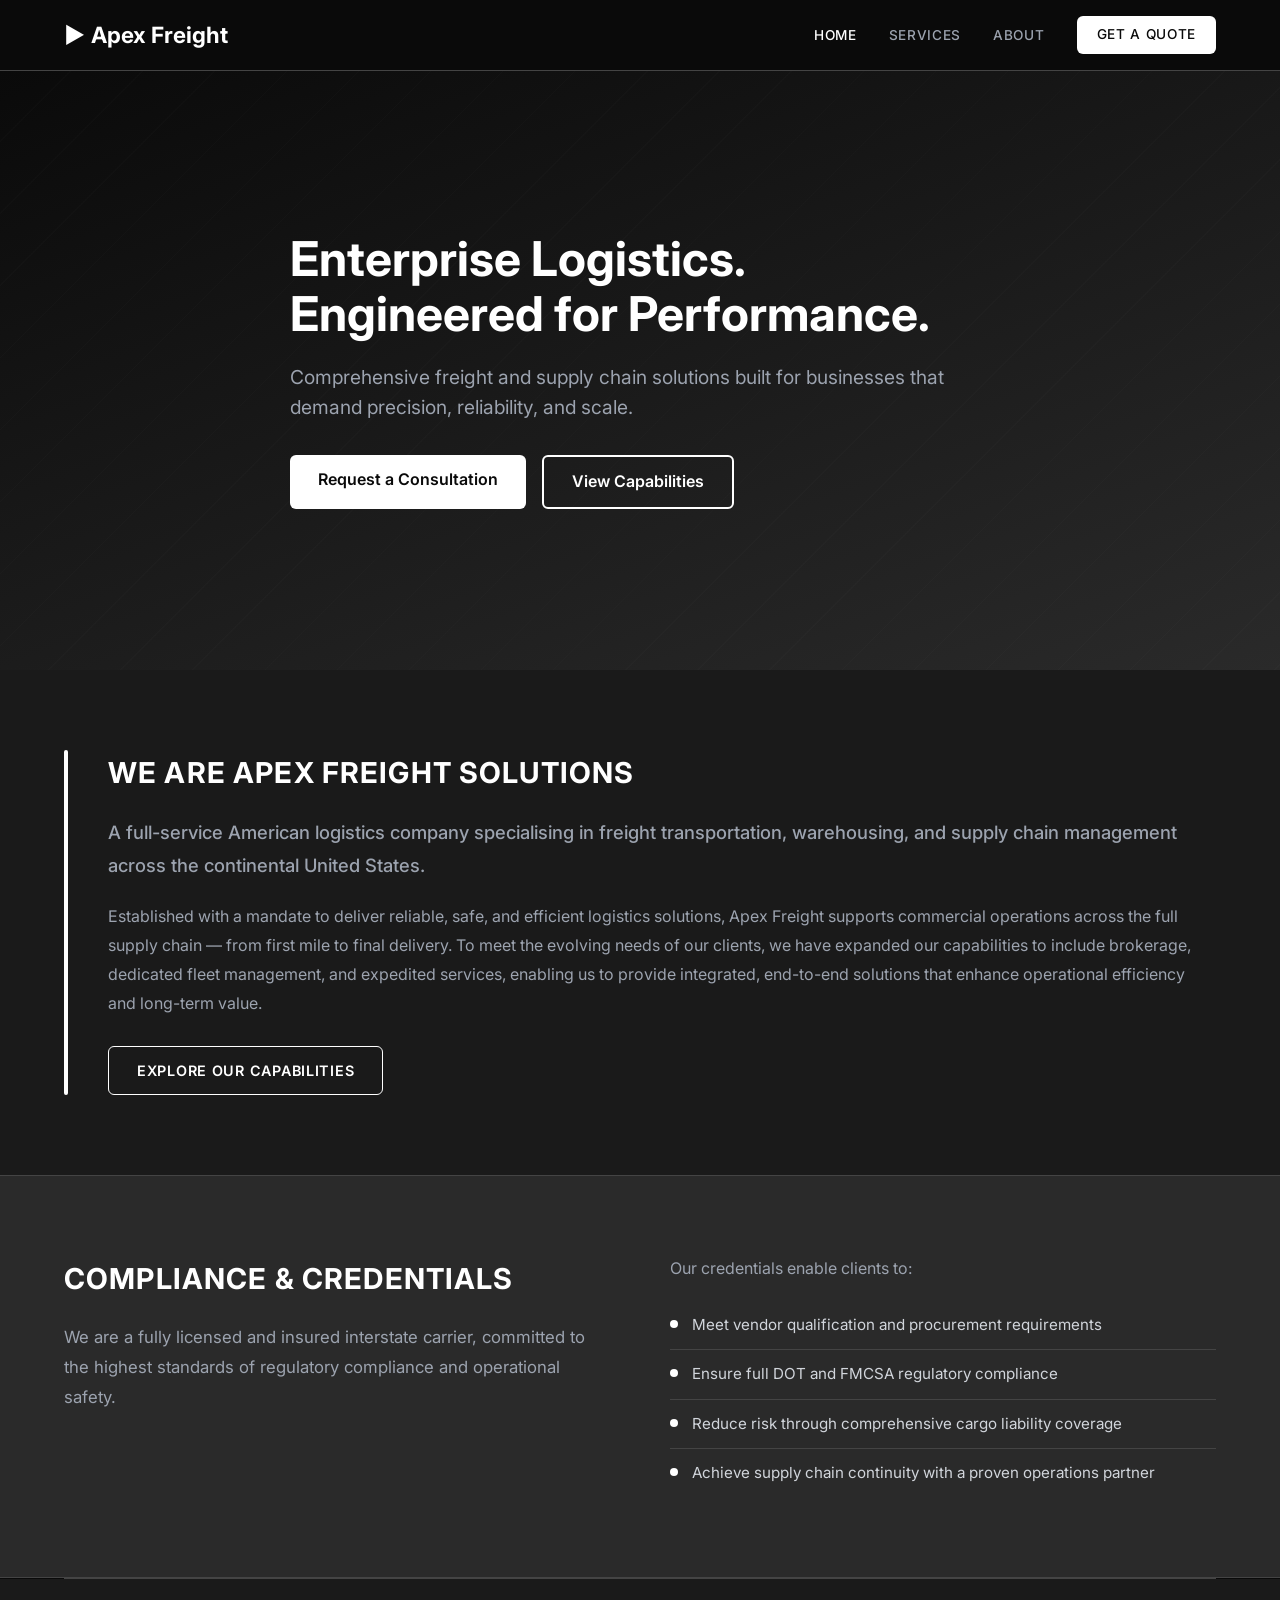
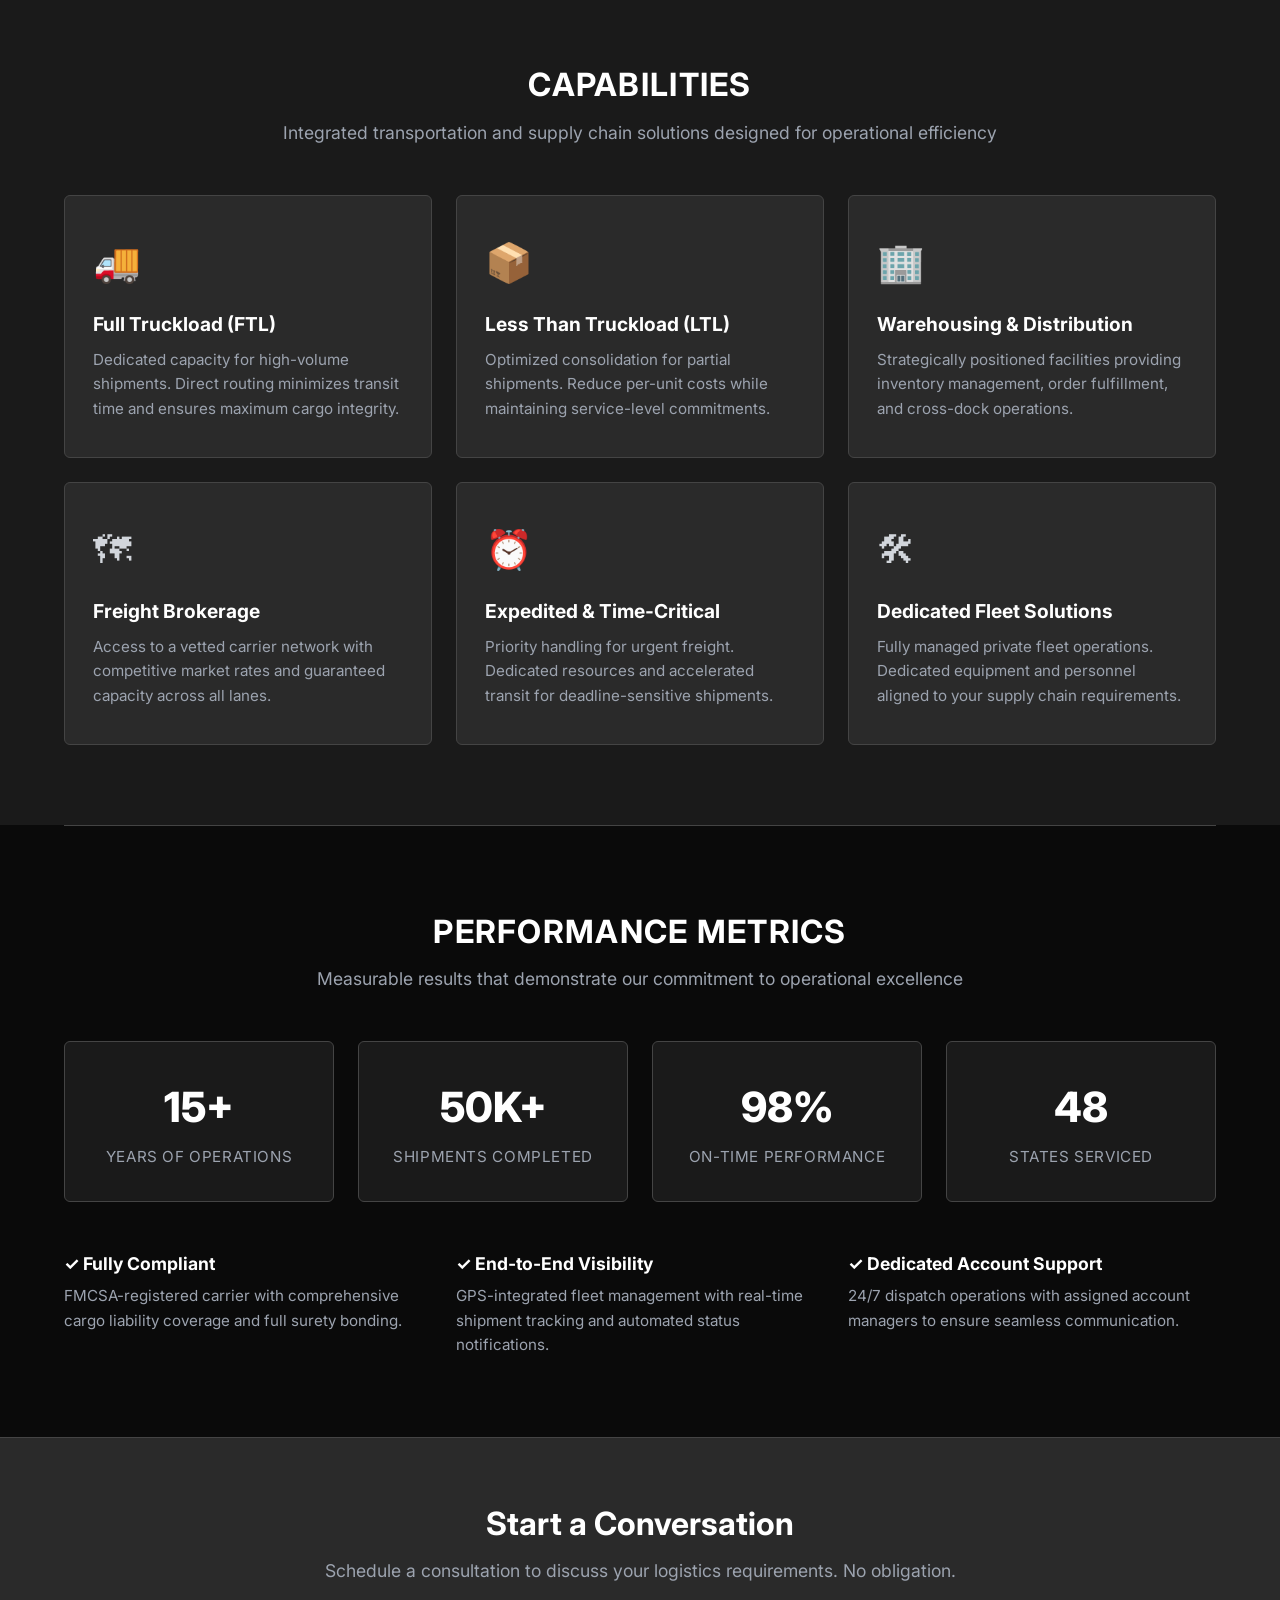
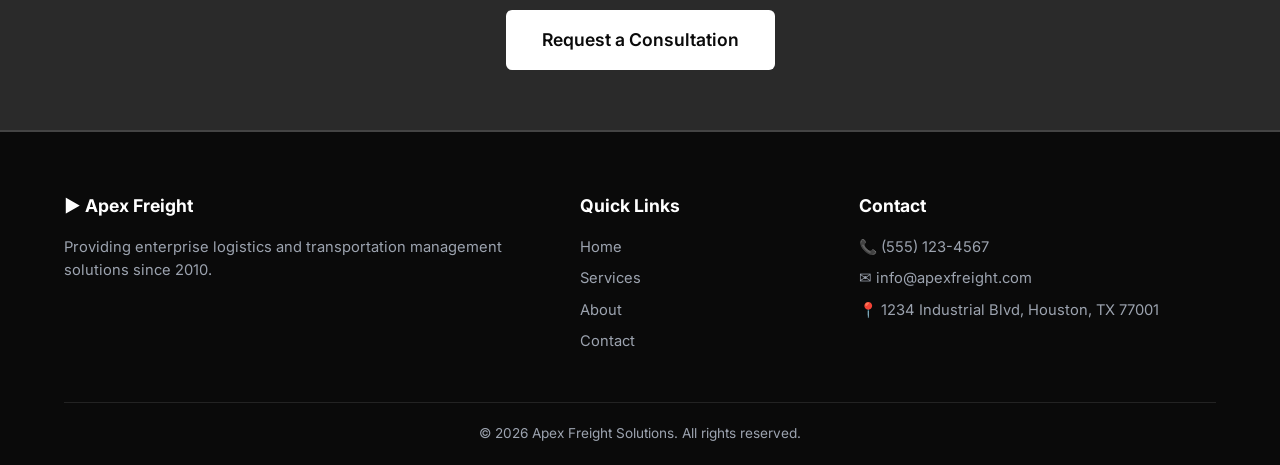
<file: index.html>
<!DOCTYPE html>
<html lang="en">
<head>
  <meta charset="UTF-8">
  <meta name="viewport" content="width=device-width, initial-scale=1.0">
  <title>Apex Freight Solutions — Reliable Logistics & Trucking</title>
  <meta name="description" content="Apex Freight Solutions delivers enterprise-grade logistics and transportation services across the continental United States.">
  <link rel="preconnect" href="https://fonts.googleapis.com">
  <link rel="preconnect" href="https://fonts.gstatic.com" crossorigin>
  <link href="https://fonts.googleapis.com/css2?family=Inter:wght@400;500;600;700;800&display=swap" rel="stylesheet">
  <link rel="stylesheet" href="styles.css">
</head>
<body>

  <!-- Navigation -->
  <nav class="navbar">
    <div class="container nav-container">
      <a href="index.html" class="logo">
        <span class="logo-icon">&#9654;</span> Apex Freight
      </a>
      <button class="nav-toggle" aria-label="Toggle navigation">&#9776;</button>
      <ul class="nav-links">
        <li><a href="index.html" class="active">Home</a></li>
        <li><a href="#services">Services</a></li>
        <li><a href="#about">About</a></li>
        <li><a href="contact.html" class="btn btn-nav">Get a Quote</a></li>
      </ul>
    </div>
  </nav>

  <!-- Hero Section -->
  <header class="hero">
    <div class="hero-overlay"></div>
    <div class="container hero-content">
      <h1>Enterprise Logistics.<br>Engineered for Performance.</h1>
      <p>Comprehensive freight and supply chain solutions built for businesses that demand precision, reliability, and scale.</p>
      <div class="hero-buttons">
        <a href="contact.html" class="btn btn-primary">Request a Consultation</a>
        <a href="#services" class="btn btn-outline">View Capabilities</a>
      </div>
    </div>
  </header>

  <!-- Company Overview — inspired by Royal High Rise narrative block -->
  <section class="overview">
    <div class="container overview-grid">
      <div class="overview-accent"></div>
      <div class="overview-content">
        <h2>We Are Apex Freight Solutions</h2>
        <p class="overview-lead">A full-service American logistics company specialising in freight transportation, warehousing, and supply chain management across the continental United States.</p>
        <p>Established with a mandate to deliver reliable, safe, and efficient logistics solutions, Apex Freight supports commercial operations across the full supply chain — from first mile to final delivery. To meet the evolving needs of our clients, we have expanded our capabilities to include brokerage, dedicated fleet management, and expedited services, enabling us to provide integrated, end-to-end solutions that enhance operational efficiency and long-term value.</p>
        <a href="#services" class="btn btn-outline-dark">Explore Our Capabilities</a>
      </div>
    </div>
  </section>

  <!-- Credentials Block — inspired by Royal High Rise compliance section -->
  <section class="credentials">
    <div class="container credentials-grid">
      <div class="credentials-main">
        <h2>Compliance &amp; Credentials</h2>
        <p class="credentials-lead">We are a fully licensed and insured interstate carrier, committed to the highest standards of regulatory compliance and operational safety.</p>
      </div>
      <div class="credentials-benefits">
        <p>Our credentials enable clients to:</p>
        <ul class="benefit-list">
          <li><span class="benefit-marker"></span>Meet vendor qualification and procurement requirements</li>
          <li><span class="benefit-marker"></span>Ensure full DOT and FMCSA regulatory compliance</li>
          <li><span class="benefit-marker"></span>Reduce risk through comprehensive cargo liability coverage</li>
          <li><span class="benefit-marker"></span>Achieve supply chain continuity with a proven operations partner</li>
        </ul>
      </div>
    </div>
  </section>

  <!-- Divider -->
  <div class="section-divider"><div class="container"><hr></div></div>

  <!-- Services Section -->
  <section id="services" class="services">
    <div class="container">
      <h2 class="section-title">Capabilities</h2>
      <p class="section-subtitle">Integrated transportation and supply chain solutions designed for operational efficiency</p>
      <div class="services-grid">
        <div class="service-card">
          <div class="service-icon">&#128666;</div>
          <h3>Full Truckload (FTL)</h3>
          <p>Dedicated capacity for high-volume shipments. Direct routing minimizes transit time and ensures maximum cargo integrity.</p>
        </div>
        <div class="service-card">
          <div class="service-icon">&#128230;</div>
          <h3>Less Than Truckload (LTL)</h3>
          <p>Optimized consolidation for partial shipments. Reduce per-unit costs while maintaining service-level commitments.</p>
        </div>
        <div class="service-card">
          <div class="service-icon">&#127970;</div>
          <h3>Warehousing &amp; Distribution</h3>
          <p>Strategically positioned facilities providing inventory management, order fulfillment, and cross-dock operations.</p>
        </div>
        <div class="service-card">
          <div class="service-icon">&#128506;</div>
          <h3>Freight Brokerage</h3>
          <p>Access to a vetted carrier network with competitive market rates and guaranteed capacity across all lanes.</p>
        </div>
        <div class="service-card">
          <div class="service-icon">&#9200;</div>
          <h3>Expedited &amp; Time-Critical</h3>
          <p>Priority handling for urgent freight. Dedicated resources and accelerated transit for deadline-sensitive shipments.</p>
        </div>
        <div class="service-card">
          <div class="service-icon">&#128736;</div>
          <h3>Dedicated Fleet Solutions</h3>
          <p>Fully managed private fleet operations. Dedicated equipment and personnel aligned to your supply chain requirements.</p>
        </div>
      </div>
    </div>
  </section>

  <!-- Divider -->
  <div class="section-divider"><div class="container"><hr></div></div>

  <!-- About / Why Choose Us -->
  <section id="about" class="about">
    <div class="container">
      <h2 class="section-title">Performance Metrics</h2>
      <p class="section-subtitle">Measurable results that demonstrate our commitment to operational excellence</p>
      <div class="stats-grid">
        <div class="stat">
          <span class="stat-number">15+</span>
          <span class="stat-label">Years of Operations</span>
        </div>
        <div class="stat">
          <span class="stat-number">50K+</span>
          <span class="stat-label">Shipments Completed</span>
        </div>
        <div class="stat">
          <span class="stat-number">98%</span>
          <span class="stat-label">On-Time Performance</span>
        </div>
        <div class="stat">
          <span class="stat-number">48</span>
          <span class="stat-label">States Serviced</span>
        </div>
      </div>
      <div class="trust-points">
        <div class="trust-item">
          <h3>&#10003; Fully Compliant</h3>
          <p>FMCSA-registered carrier with comprehensive cargo liability coverage and full surety bonding.</p>
        </div>
        <div class="trust-item">
          <h3>&#10003; End-to-End Visibility</h3>
          <p>GPS-integrated fleet management with real-time shipment tracking and automated status notifications.</p>
        </div>
        <div class="trust-item">
          <h3>&#10003; Dedicated Account Support</h3>
          <p>24/7 dispatch operations with assigned account managers to ensure seamless communication.</p>
        </div>
      </div>
    </div>
  </section>

  <!-- CTA Banner -->
  <section class="cta-banner">
    <div class="container">
      <h2>Start a Conversation</h2>
      <p>Schedule a consultation to discuss your logistics requirements. No obligation.</p>
      <a href="contact.html" class="btn btn-primary btn-lg">Request a Consultation</a>
    </div>
  </section>

  <!-- Footer -->
  <footer class="footer">
    <div class="container footer-grid">
      <div class="footer-col">
        <h4><span class="logo-icon">&#9654;</span> Apex Freight</h4>
        <p>Providing enterprise logistics and transportation management solutions since 2010.</p>
      </div>
      <div class="footer-col">
        <h4>Quick Links</h4>
        <ul>
          <li><a href="index.html">Home</a></li>
          <li><a href="#services">Services</a></li>
          <li><a href="#about">About</a></li>
          <li><a href="contact.html">Contact</a></li>
        </ul>
      </div>
      <div class="footer-col">
        <h4>Contact</h4>
        <ul>
          <li>&#128222; (555) 123-4567</li>
          <li>&#9993; info@apexfreight.com</li>
          <li>&#128205; 1234 Industrial Blvd, Houston, TX 77001</li>
        </ul>
      </div>
    </div>
    <div class="container footer-bottom">
      <p>&copy; 2026 Apex Freight Solutions. All rights reserved.</p>
    </div>
  </footer>

  <script src="script.js"></script>
</body>
</html>
</file>
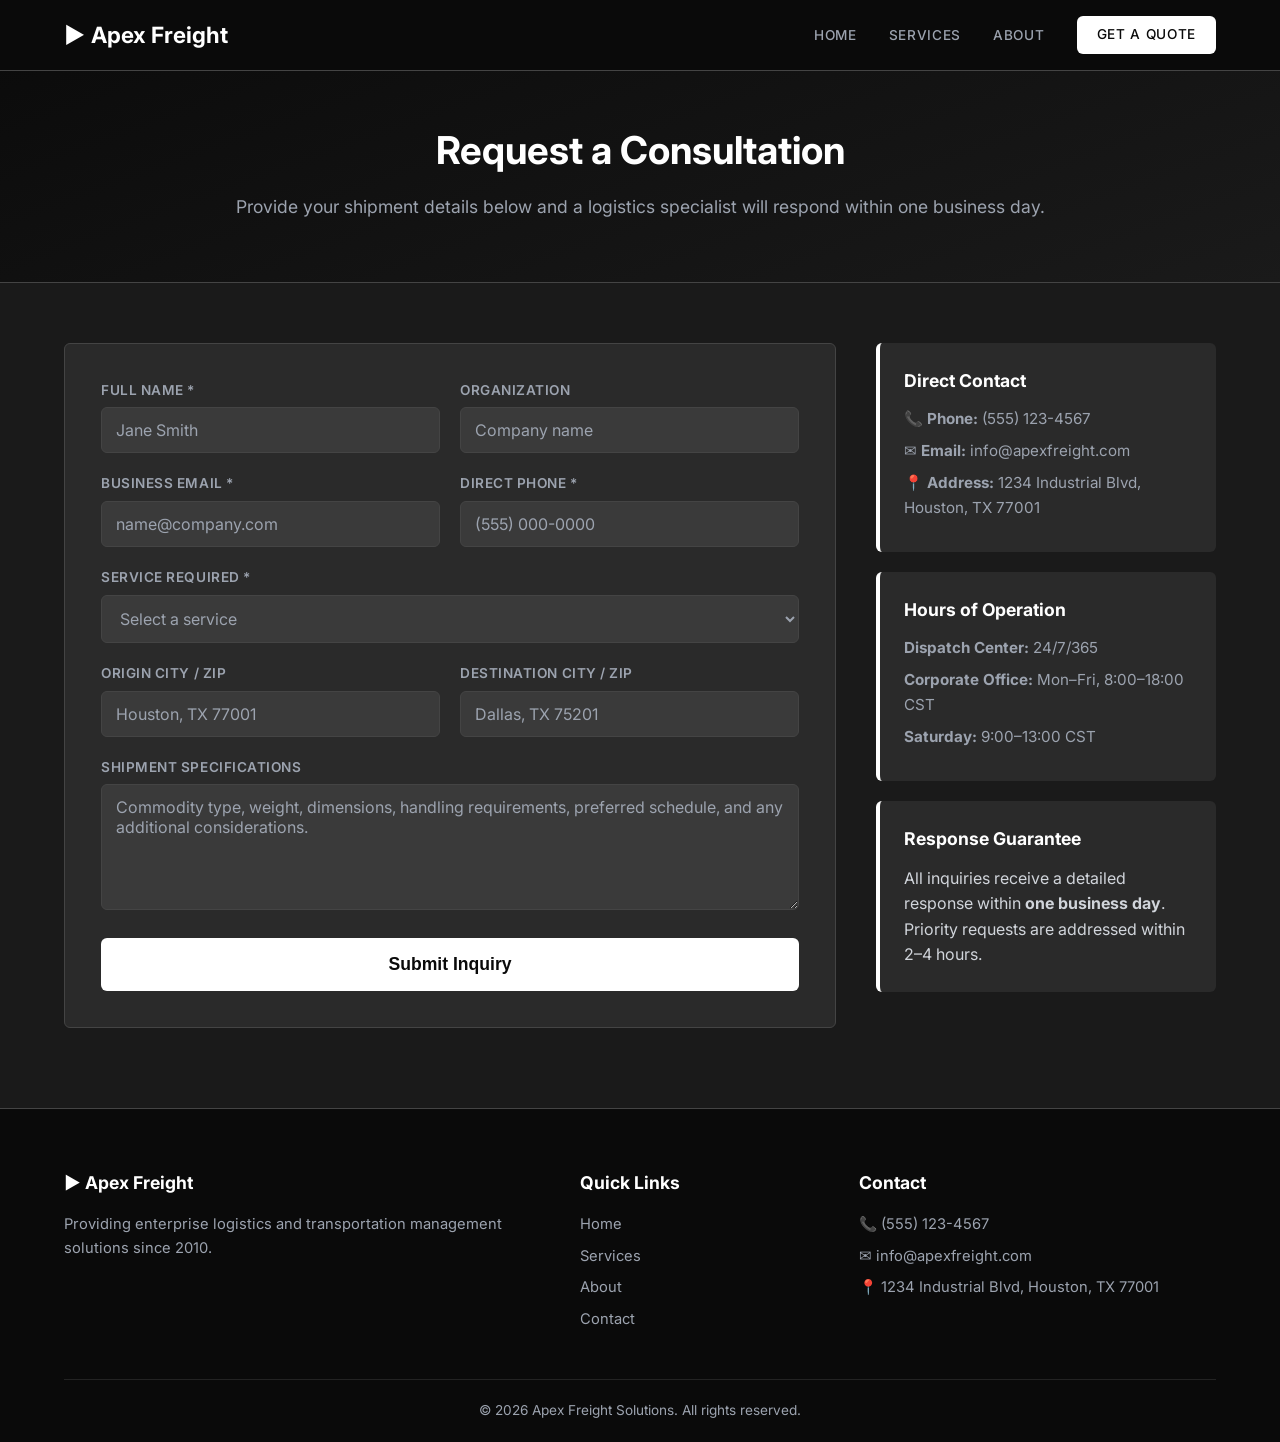
<file: contact.html>
<!DOCTYPE html>
<html lang="en">
<head>
  <meta charset="UTF-8">
  <meta name="viewport" content="width=device-width, initial-scale=1.0">
  <title>Request a Quote — Apex Freight Solutions</title>
  <meta name="description" content="Contact Apex Freight Solutions for a tailored logistics consultation. Our team responds within one business day.">
  <link rel="preconnect" href="https://fonts.googleapis.com">
  <link rel="preconnect" href="https://fonts.gstatic.com" crossorigin>
  <link href="https://fonts.googleapis.com/css2?family=Inter:wght@400;500;600;700;800&display=swap" rel="stylesheet">
  <link rel="stylesheet" href="styles.css">
</head>
<body>

  <!-- Navigation -->
  <nav class="navbar">
    <div class="container nav-container">
      <a href="index.html" class="logo">
        <span class="logo-icon">&#9654;</span> Apex Freight
      </a>
      <button class="nav-toggle" aria-label="Toggle navigation">&#9776;</button>
      <ul class="nav-links">
        <li><a href="index.html">Home</a></li>
        <li><a href="index.html#services">Services</a></li>
        <li><a href="index.html#about">About</a></li>
        <li><a href="contact.html" class="btn btn-nav active">Get a Quote</a></li>
      </ul>
    </div>
  </nav>

  <!-- Contact Hero -->
  <header class="page-hero">
    <div class="container">
      <h1>Request a Consultation</h1>
      <p>Provide your shipment details below and a logistics specialist will respond within one business day.</p>
    </div>
  </header>

  <!-- Contact Form Section -->
  <section class="contact-section">
    <div class="container contact-grid">

      <form
        id="quote-form"
        action="https://formspree.io/f/YOUR_FORM_ID"
        method="POST"
        class="quote-form"
      >
        <!-- Hidden field for Formspree email subject -->
        <input type="hidden" name="_subject" value="New Consultation Request — Apex Freight Solutions">

        <div class="form-row">
          <div class="form-group">
            <label for="name">Full Name *</label>
            <input type="text" id="name" name="name" required placeholder="Jane Smith">
          </div>
          <div class="form-group">
            <label for="company">Organization</label>
            <input type="text" id="company" name="company" placeholder="Company name">
          </div>
        </div>

        <div class="form-row">
          <div class="form-group">
            <label for="email">Business Email *</label>
            <input type="email" id="email" name="email" required placeholder="name@company.com">
          </div>
          <div class="form-group">
            <label for="phone">Direct Phone *</label>
            <input type="tel" id="phone" name="phone" required placeholder="(555) 000-0000">
          </div>
        </div>

        <div class="form-group">
          <label for="service">Service Required *</label>
          <select id="service" name="service" required>
            <option value="" disabled selected>Select a service</option>
            <option value="Full Truckload (FTL)">Full Truckload (FTL)</option>
            <option value="Less Than Truckload (LTL)">Less Than Truckload (LTL)</option>
            <option value="Warehousing & Distribution">Warehousing &amp; Distribution</option>
            <option value="Freight Brokerage">Freight Brokerage</option>
            <option value="Expedited Shipping">Expedited Shipping</option>
            <option value="Dedicated Fleet">Dedicated Fleet</option>
            <option value="Other">Other</option>
          </select>
        </div>

        <div class="form-row">
          <div class="form-group">
            <label for="origin">Origin City / Zip</label>
            <input type="text" id="origin" name="origin" placeholder="Houston, TX 77001">
          </div>
          <div class="form-group">
            <label for="destination">Destination City / Zip</label>
            <input type="text" id="destination" name="destination" placeholder="Dallas, TX 75201">
          </div>
        </div>

        <div class="form-group">
          <label for="details">Shipment Specifications</label>
          <textarea id="details" name="details" rows="5" placeholder="Commodity type, weight, dimensions, handling requirements, preferred schedule, and any additional considerations."></textarea>
        </div>

        <button type="submit" class="btn btn-primary btn-lg btn-block">Submit Inquiry</button>

        <!-- Status messages -->
        <div id="form-status" class="form-status" aria-live="polite"></div>
      </form>

      <!-- Sidebar -->
      <aside class="contact-sidebar">
        <div class="sidebar-card">
          <h3>Direct Contact</h3>
          <ul>
            <li>&#128222; <strong>Phone:</strong> (555) 123-4567</li>
            <li>&#9993; <strong>Email:</strong> info@apexfreight.com</li>
            <li>&#128205; <strong>Address:</strong> 1234 Industrial Blvd, Houston, TX 77001</li>
          </ul>
        </div>
        <div class="sidebar-card">
          <h3>Hours of Operation</h3>
          <ul>
            <li><strong>Dispatch Center:</strong> 24/7/365</li>
            <li><strong>Corporate Office:</strong> Mon–Fri, 8:00–18:00 CST</li>
            <li><strong>Saturday:</strong> 9:00–13:00 CST</li>
          </ul>
        </div>
        <div class="sidebar-card">
          <h3>Response Guarantee</h3>
          <p>All inquiries receive a detailed response within <strong>one business day</strong>. Priority requests are addressed within 2–4 hours.</p>
        </div>
      </aside>

    </div>
  </section>

  <!-- Footer -->
  <footer class="footer">
    <div class="container footer-grid">
      <div class="footer-col">
        <h4><span class="logo-icon">&#9654;</span> Apex Freight</h4>
        <p>Providing enterprise logistics and transportation management solutions since 2010.</p>
      </div>
      <div class="footer-col">
        <h4>Quick Links</h4>
        <ul>
          <li><a href="index.html">Home</a></li>
          <li><a href="index.html#services">Services</a></li>
          <li><a href="index.html#about">About</a></li>
          <li><a href="contact.html">Contact</a></li>
        </ul>
      </div>
      <div class="footer-col">
        <h4>Contact</h4>
        <ul>
          <li>&#128222; (555) 123-4567</li>
          <li>&#9993; info@apexfreight.com</li>
          <li>&#128205; 1234 Industrial Blvd, Houston, TX 77001</li>
        </ul>
      </div>
    </div>
    <div class="container footer-bottom">
      <p>&copy; 2026 Apex Freight Solutions. All rights reserved.</p>
    </div>
  </footer>

  <script src="script.js"></script>
</body>
</html>
</file>
<file: styles.css>
/* ============================================
   Apex Freight Solutions — Stylesheet
   ============================================ */

/* --- Reset & Base --- */
*, *::before, *::after {
  margin: 0;
  padding: 0;
  box-sizing: border-box;
}

:root {
  --black: #0a0a0a;
  --charcoal: #1a1a1a;
  --dark-gray: #2a2a2a;
  --mid-gray: #3a3a3a;
  --border-gray: #444444;
  --text-muted: #9ca3af;
  --text-light: #d1d5db;
  --white: #ffffff;
  --accent: #c0c0c0;
  --accent-hover: #e0e0e0;
  --font: 'Inter', 'Helvetica Neue', Arial, sans-serif;
  --radius: 6px;
  --shadow: 0 2px 12px rgba(0,0,0,.3);
  --shadow-lg: 0 8px 30px rgba(0,0,0,.5);
  --transition: .25s ease;
}

html { scroll-behavior: smooth; }

body {
  font-family: var(--font);
  color: var(--text-light);
  line-height: 1.6;
  background: var(--black);
}

a { color: inherit; text-decoration: none; }
ul { list-style: none; }
img { max-width: 100%; display: block; }

.container {
  width: 90%;
  max-width: 1200px;
  margin: 0 auto;
}

/* --- Buttons --- */
.btn {
  display: inline-block;
  padding: 12px 28px;
  font-size: 1rem;
  font-weight: 600;
  border-radius: var(--radius);
  transition: var(--transition);
  cursor: pointer;
  border: none;
  text-align: center;
}
.btn-primary {
  background: var(--white);
  color: var(--black);
}
.btn-primary:hover {
  background: var(--accent-hover);
  transform: translateY(-1px);
  box-shadow: var(--shadow);
}
.btn-outline {
  border: 2px solid var(--white);
  color: var(--white);
  background: transparent;
}
.btn-outline:hover {
  background: var(--white);
  color: var(--black);
}
.btn-nav {
  background: var(--white);
  color: var(--black) !important;
  padding: 8px 20px;
  border-radius: var(--radius);
}
.btn-nav:hover { background: var(--accent-hover); }
.btn-lg { padding: 16px 36px; font-size: 1.1rem; }
.btn-block { width: 100%; }

/* --- Navbar --- */
.navbar {
  position: fixed;
  top: 0; left: 0; right: 0;
  z-index: 1000;
  background: var(--black);
  padding: 0 0;
  border-bottom: 1px solid var(--border-gray);
}
.nav-container {
  display: flex;
  align-items: center;
  justify-content: space-between;
  height: 70px;
}
.logo {
  font-size: 1.4rem;
  font-weight: 700;
  color: var(--white);
  display: flex;
  align-items: center;
  gap: 6px;
}
.logo-icon { color: var(--white); }
.nav-links {
  display: flex;
  align-items: center;
  gap: 32px;
}
.nav-links a {
  color: var(--text-muted);
  font-weight: 500;
  transition: var(--transition);
  text-transform: uppercase;
  font-size: .85rem;
  letter-spacing: .05em;
}
.nav-links a:hover,
.nav-links a.active { color: var(--white); }

.nav-toggle {
  display: none;
  background: none;
  border: none;
  color: var(--white);
  font-size: 1.6rem;
  cursor: pointer;
}

/* --- Hero --- */
.hero {
  position: relative;
  min-height: 600px;
  display: flex;
  align-items: center;
  background: linear-gradient(160deg, var(--black) 0%, var(--charcoal) 50%, var(--dark-gray) 100%);
  margin-top: 70px;
  overflow: hidden;
}
.hero-overlay {
  position: absolute;
  inset: 0;
  background: repeating-linear-gradient(
    135deg,
    transparent,
    transparent 50px,
    rgba(255,255,255,.01) 50px,
    rgba(255,255,255,.01) 51px
  );
}
.hero-content {
  position: relative;
  z-index: 1;
  color: var(--white);
  max-width: 700px;
}
.hero-content h1 {
  font-size: 3rem;
  line-height: 1.15;
  margin-bottom: 20px;
}
.hero-content p {
  font-size: 1.2rem;
  color: var(--text-muted);
  margin-bottom: 32px;
}
.hero-buttons { display: flex; gap: 16px; flex-wrap: wrap; }

/* Page Hero (Contact) */
.page-hero {
  background: linear-gradient(160deg, var(--black) 0%, var(--charcoal) 100%);
  color: var(--white);
  padding: 120px 0 60px;
  text-align: center;
  border-bottom: 1px solid var(--border-gray);
}
.page-hero h1 { font-size: 2.4rem; margin-bottom: 12px; }
.page-hero p { color: var(--text-muted); font-size: 1.1rem; }

/* --- Sections --- */
.section-title {
  text-align: center;
  font-size: 2rem;
  color: var(--white);
  margin-bottom: 8px;
  text-transform: uppercase;
  letter-spacing: .04em;
}
.section-subtitle {
  text-align: center;
  color: var(--text-muted);
  margin-bottom: 48px;
  font-size: 1.1rem;
}

/* --- Company Overview (Royal High Rise style) --- */
.overview {
  padding: 80px 0;
  background: var(--charcoal);
}
.overview-grid {
  display: grid;
  grid-template-columns: 4px 1fr;
  gap: 40px;
  align-items: stretch;
}
.overview-accent {
  background: var(--white);
  border-radius: 2px;
}
.overview-content h2 {
  font-size: 1.8rem;
  color: var(--white);
  margin-bottom: 20px;
  text-transform: uppercase;
  letter-spacing: .04em;
}
.overview-lead {
  font-size: 1.15rem;
  color: var(--text-light);
  margin-bottom: 16px;
  font-weight: 500;
}
.overview-content p {
  color: var(--text-muted);
  margin-bottom: 20px;
  line-height: 1.8;
}
.btn-outline-dark {
  display: inline-block;
  padding: 12px 28px;
  font-size: .9rem;
  font-weight: 600;
  border: 1.5px solid var(--white);
  color: var(--white);
  background: transparent;
  border-radius: var(--radius);
  text-transform: uppercase;
  letter-spacing: .05em;
  transition: var(--transition);
  margin-top: 8px;
}
.btn-outline-dark:hover {
  background: var(--white);
  color: var(--black);
}

/* --- Credentials Block (Royal High Rise style) --- */
.credentials {
  padding: 80px 0;
  background: var(--dark-gray);
  border-top: 1px solid var(--border-gray);
  border-bottom: 1px solid var(--border-gray);
}
.credentials-grid {
  display: grid;
  grid-template-columns: 1fr 1fr;
  gap: 60px;
  align-items: start;
}
.credentials-main h2 {
  font-size: 1.8rem;
  color: var(--white);
  margin-bottom: 20px;
  text-transform: uppercase;
  letter-spacing: .04em;
}
.credentials-lead {
  font-size: 1.05rem;
  color: var(--text-muted);
  line-height: 1.8;
}
.credentials-benefits p {
  color: var(--text-muted);
  margin-bottom: 20px;
  font-size: 1rem;
}
.benefit-list {
  list-style: none;
  padding: 0;
}
.benefit-list li {
  display: flex;
  align-items: flex-start;
  gap: 14px;
  padding: 12px 0;
  border-bottom: 1px solid var(--border-gray);
  color: var(--text-light);
  font-size: .95rem;
  line-height: 1.6;
}
.benefit-list li:last-child { border-bottom: none; }
.benefit-marker {
  display: inline-block;
  width: 8px;
  height: 8px;
  min-width: 8px;
  background: var(--white);
  border-radius: 50%;
  margin-top: 7px;
}

/* --- Section Divider --- */
.section-divider {
  background: var(--black);
  padding: 0;
}
.section-divider hr {
  border: none;
  border-top: 1px solid var(--border-gray);
  margin: 0;
}

/* --- Services --- */
.services {
  padding: 80px 0;
  background: var(--charcoal);
}
.services-grid {
  display: grid;
  grid-template-columns: repeat(auto-fit, minmax(320px, 1fr));
  gap: 24px;
}
.service-card {
  background: var(--dark-gray);
  padding: 36px 28px;
  border-radius: var(--radius);
  border: 1px solid var(--border-gray);
  transition: var(--transition);
}
.service-card:hover {
  transform: translateY(-4px);
  border-color: var(--accent);
  box-shadow: var(--shadow-lg);
}
.service-icon {
  font-size: 2.4rem;
  margin-bottom: 16px;
}
.service-card h3 {
  font-size: 1.2rem;
  color: var(--white);
  margin-bottom: 8px;
}
.service-card p {
  color: var(--text-muted);
  font-size: .95rem;
}

/* --- About / Stats --- */
.about {
  padding: 80px 0;
  background: var(--black);
}
.stats-grid {
  display: grid;
  grid-template-columns: repeat(auto-fit, minmax(180px, 1fr));
  gap: 24px;
  margin-bottom: 48px;
}
.stat {
  text-align: center;
  padding: 32px 16px;
  background: var(--charcoal);
  border-radius: var(--radius);
  border: 1px solid var(--border-gray);
}
.stat-number {
  display: block;
  font-size: 2.6rem;
  font-weight: 800;
  color: var(--white);
}
.stat-label {
  display: block;
  margin-top: 4px;
  color: var(--text-muted);
  font-size: .95rem;
  text-transform: uppercase;
  letter-spacing: .04em;
}
.trust-points {
  display: grid;
  grid-template-columns: repeat(auto-fit, minmax(280px, 1fr));
  gap: 24px;
}
.trust-item h3 {
  font-size: 1.1rem;
  color: var(--white);
  margin-bottom: 6px;
}
.trust-item p { color: var(--text-muted); font-size: .95rem; }

/* --- CTA Banner --- */
.cta-banner {
  background: var(--dark-gray);
  color: var(--white);
  text-align: center;
  padding: 60px 0;
  border-top: 1px solid var(--border-gray);
  border-bottom: 1px solid var(--border-gray);
}
.cta-banner h2 { font-size: 2rem; margin-bottom: 8px; }
.cta-banner p { margin-bottom: 24px; font-size: 1.1rem; color: var(--text-muted); }
.cta-banner .btn-primary {
  background: var(--white);
  color: var(--black);
}
.cta-banner .btn-primary:hover { background: var(--accent-hover); }

/* --- Contact Page --- */
.contact-section {
  padding: 60px 0 80px;
  background: var(--charcoal);
}
.contact-grid {
  display: grid;
  grid-template-columns: 1fr 340px;
  gap: 40px;
  align-items: start;
}

/* Form */
.quote-form {
  background: var(--dark-gray);
  padding: 36px;
  border-radius: var(--radius);
  border: 1px solid var(--border-gray);
}
.form-row {
  display: grid;
  grid-template-columns: 1fr 1fr;
  gap: 20px;
}
.form-group {
  margin-bottom: 20px;
}
.form-group label {
  display: block;
  margin-bottom: 6px;
  font-weight: 600;
  font-size: .85rem;
  color: var(--text-muted);
  text-transform: uppercase;
  letter-spacing: .04em;
}
.form-group input,
.form-group select,
.form-group textarea {
  width: 100%;
  padding: 12px 14px;
  border: 1.5px solid var(--border-gray);
  border-radius: var(--radius);
  font-size: 1rem;
  font-family: var(--font);
  transition: var(--transition);
  background: var(--mid-gray);
  color: var(--white);
}
.form-group input::placeholder,
.form-group textarea::placeholder { color: var(--text-muted); }
.form-group select { color: var(--text-muted); }
.form-group input:focus,
.form-group select:focus,
.form-group textarea:focus {
  outline: none;
  border-color: var(--white);
  box-shadow: 0 0 0 3px rgba(255,255,255,.1);
  color: var(--white);
}
.form-group textarea { resize: vertical; }

.form-status {
  margin-top: 16px;
  padding: 12px 16px;
  border-radius: var(--radius);
  font-weight: 600;
  display: none;
}
.form-status.success {
  display: block;
  background: #e6f9ed;
  color: #1a7a3a;
}
.form-status.error {
  display: block;
  background: #fde8e8;
  color: #b91c1c;
}

/* Sidebar */
.contact-sidebar { display: flex; flex-direction: column; gap: 20px; }
.sidebar-card {
  background: var(--dark-gray);
  padding: 24px;
  border-radius: var(--radius);
  border-left: 4px solid var(--white);
}
.sidebar-card h3 {
  color: var(--white);
  margin-bottom: 12px;
  font-size: 1.1rem;
}
.sidebar-card li {
  margin-bottom: 8px;
  color: var(--text-muted);
  font-size: .95rem;
}

/* --- Footer --- */
.footer {
  background: var(--black);
  color: var(--text-muted);
  padding: 60px 0 0;
  border-top: 1px solid var(--border-gray);
}
.footer-grid {
  display: grid;
  grid-template-columns: 2fr 1fr 1.5fr;
  gap: 40px;
}
.footer-col h4 {
  color: var(--white);
  margin-bottom: 16px;
  font-size: 1.1rem;
}
.footer-col p,
.footer-col li {
  font-size: .92rem;
  margin-bottom: 8px;
}
.footer-col a:hover { color: var(--white); }
.footer-bottom {
  margin-top: 40px;
  padding: 20px 0;
  border-top: 1px solid rgba(255,255,255,.1);
  text-align: center;
  font-size: .85rem;
}

/* --- Responsive --- */
@media (max-width: 768px) {
  .nav-toggle { display: block; }
  .nav-links {
    position: fixed;
    top: 70px; left: 0; right: 0;
    background: var(--black);
    flex-direction: column;
    gap: 0;
    padding: 0;
    max-height: 0;
    overflow: hidden;
    transition: max-height .3s ease;
  }
  .nav-links.open {
    max-height: 300px;
    padding: 16px 0;
  }
  .nav-links li { width: 100%; text-align: center; padding: 12px 0; }

  .hero-content h1 { font-size: 2rem; }
  .hero { min-height: 450px; }

  .overview-grid { grid-template-columns: 4px 1fr; gap: 24px; }
  .credentials-grid { grid-template-columns: 1fr; gap: 32px; }
  .services-grid { grid-template-columns: 1fr; }
  .stats-grid { grid-template-columns: repeat(2, 1fr); }
  .trust-points { grid-template-columns: 1fr; }

  .contact-grid { grid-template-columns: 1fr; }
  .form-row { grid-template-columns: 1fr; }

  .footer-grid { grid-template-columns: 1fr; gap: 32px; }

  .hero-buttons { flex-direction: column; }
  .hero-buttons .btn { width: 100%; text-align: center; }
}
</file>
